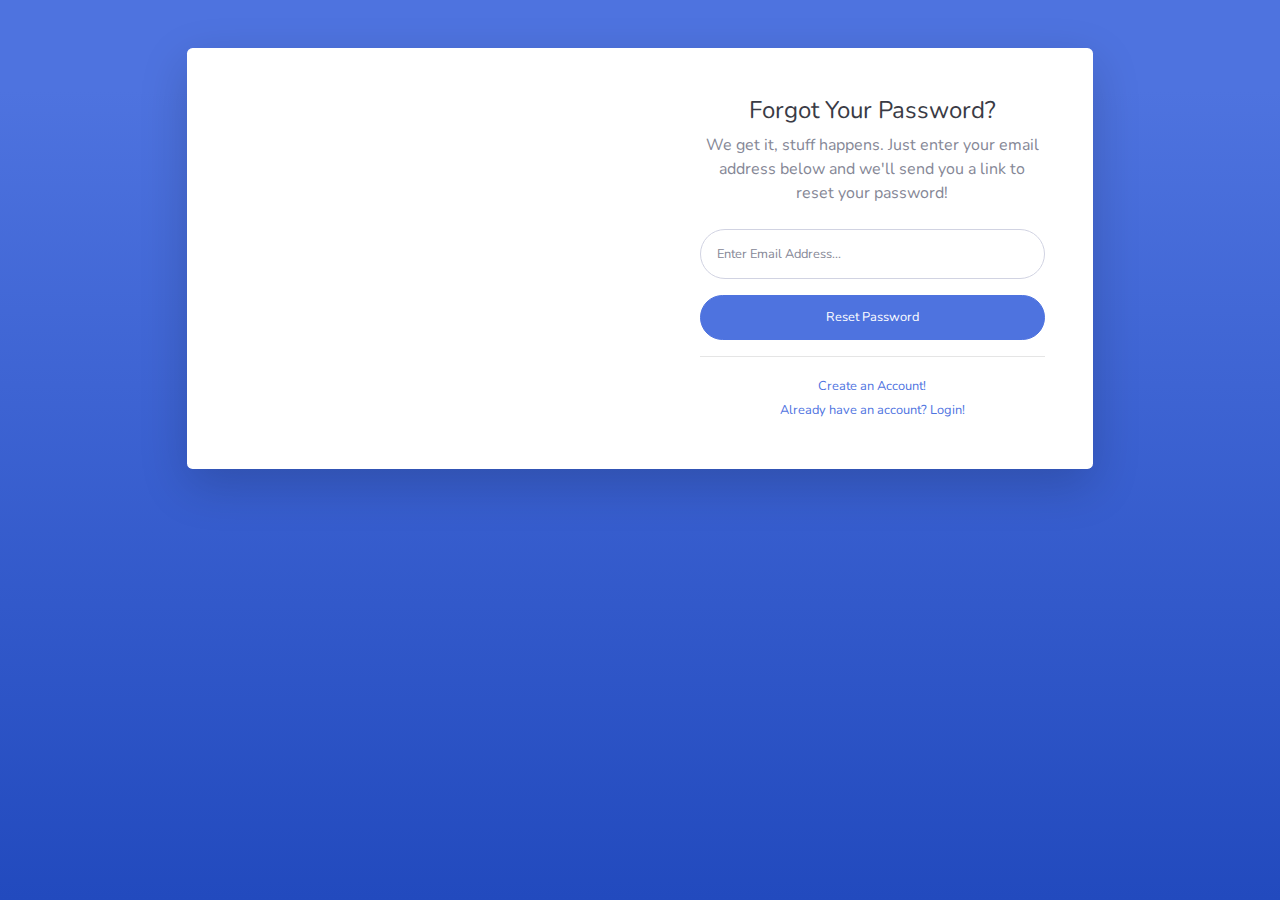
<file: forgot-password.html>
<!DOCTYPE html>
<html lang="en">

<head>

    <meta charset="utf-8">
    <meta http-equiv="X-UA-Compatible" content="IE=edge">
    <meta name="viewport" content="width=device-width, initial-scale=1, shrink-to-fit=no">
    <meta name="description" content="">
    <meta name="author" content="">

    <title>SB Admin 2 - Forgot Password</title>

    <!-- Custom fonts for this template-->
    <link href="vendor/fontawesome-free/css/all.min.css" rel="stylesheet" type="text/css">
    <link
        href="https://fonts.googleapis.com/css?family=Nunito:200,200i,300,300i,400,400i,600,600i,700,700i,800,800i,900,900i"
        rel="stylesheet">

    <!-- Custom styles for this template-->
    <link href="css/sb-admin-2.min.css" rel="stylesheet">

</head>

<body class="bg-gradient-primary">

    <div class="container">

        <!-- Outer Row -->
        <div class="row justify-content-center">

            <div class="col-xl-10 col-lg-12 col-md-9">

                <div class="card o-hidden border-0 shadow-lg my-5">
                    <div class="card-body p-0">
                        <!-- Nested Row within Card Body -->
                        <div class="row">
                            <div class="col-lg-6 d-none d-lg-block bg-password-image"></div>
                            <div class="col-lg-6">
                                <div class="p-5">
                                    <div class="text-center">
                                        <h1 class="h4 text-gray-900 mb-2">Forgot Your Password?</h1>
                                        <p class="mb-4">We get it, stuff happens. Just enter your email address below
                                            and we'll send you a link to reset your password!</p>
                                    </div>
                                    <form class="user">
                                        <div class="form-group">
                                            <input type="email" class="form-control form-control-user"
                                                id="exampleInputEmail" aria-describedby="emailHelp"
                                                placeholder="Enter Email Address...">
                                        </div>
                                        <a href="login.html" class="btn btn-primary btn-user btn-block">
                                            Reset Password
                                        </a>
                                    </form>
                                    <hr>
                                    <div class="text-center">
                                        <a class="small" href="register.html">Create an Account!</a>
                                    </div>
                                    <div class="text-center">
                                        <a class="small" href="login.html">Already have an account? Login!</a>
                                    </div>
                                </div>
                            </div>
                        </div>
                    </div>
                </div>

            </div>

        </div>

    </div>

    <!-- Bootstrap core JavaScript-->
    <script src="vendor/jquery/jquery.min.js"></script>
    <script src="vendor/bootstrap/js/bootstrap.bundle.min.js"></script>

    <!-- Core plugin JavaScript-->
    <script src="vendor/jquery-easing/jquery.easing.min.js"></script>

    <!-- Custom scripts for all pages-->
    <script src="js/sb-admin-2.min.js"></script>

</body>

</html>
</file>
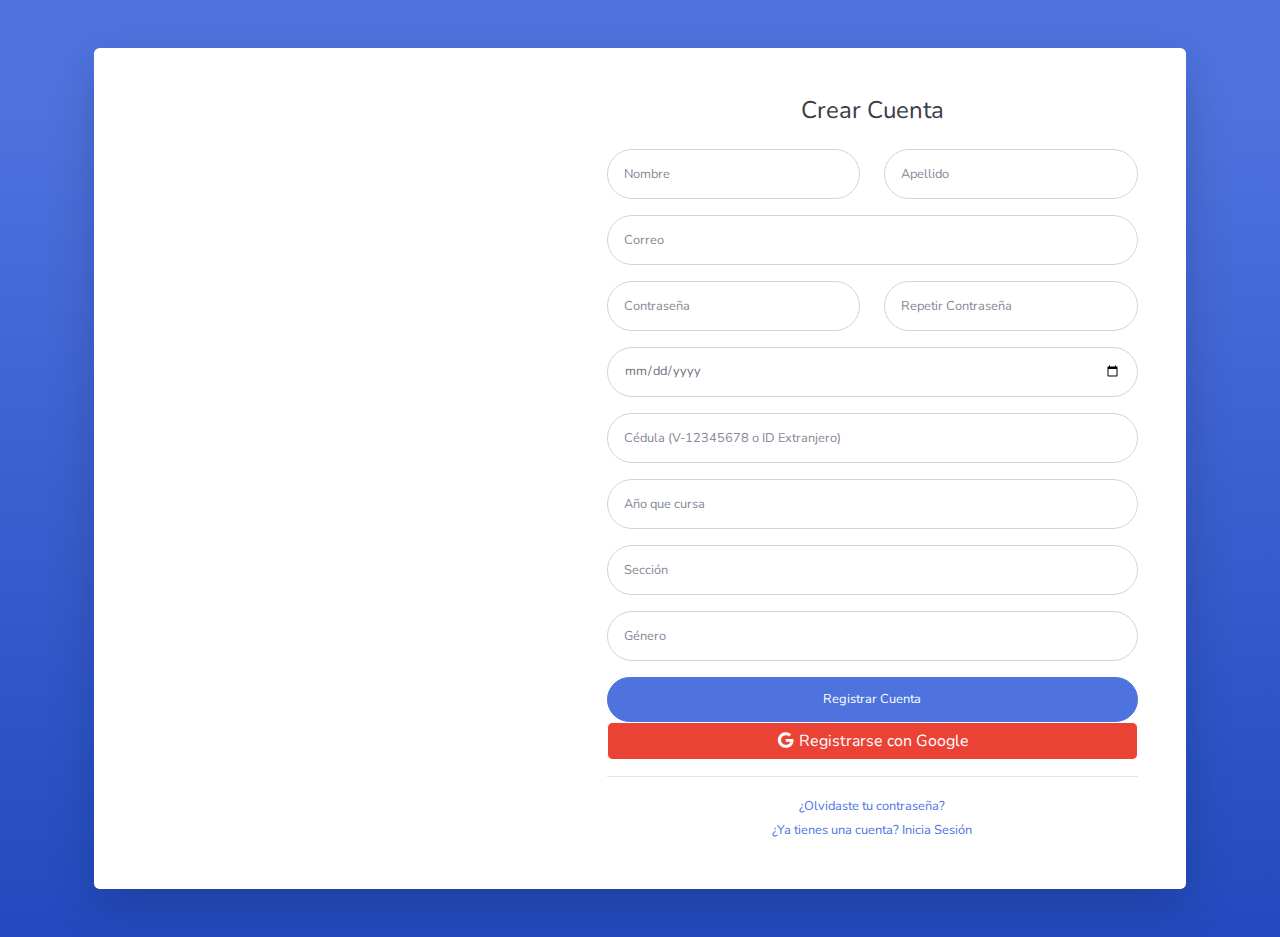
<file: register.html>
<!DOCTYPE html>
<html lang="es">

<head>
    <meta charset="utf-8">
    <meta http-equiv="X-UA-Compatible" content="IE=edge">
    <meta name="viewport" content="width=device-width, initial-scale=1, shrink-to-fit=no">
    <meta name="description" content="">
    <meta name="author" content="">

    <title>Registro de Usuario</title>

    <!-- Custom fonts -->
    <link href="vendor/fontawesome-free/css/all.min.css" rel="stylesheet" type="text/css">
    <link href="https://fonts.googleapis.com/css?family=Nunito:200,200i,300,300i,400,400i,600,600i,700,700i,800,800i,900,900i" rel="stylesheet">

    <!-- Custom styles -->
    <link href="css/sb-admin-2.min.css" rel="stylesheet">

     <!-- Alertas estilizadas -->
     <style>
        .alert {
            position: fixed;
            top: 20px;
            right: 20px;
            z-index: 1000;
            display: none;
        }
    </style>
</head>

<body class="bg-gradient-primary">

    <div class="container">
        <div class="card o-hidden border-0 shadow-lg my-5">
            <div class="card-body p-0">
                <div class="row">
                    <div class="col-lg-5 d-none d-lg-block bg-register-image"></div>
                    <div class="col-lg-7">
                        <div class="p-5">
                            <div class="text-center">
                                <h1 class="h4 text-gray-900 mb-4">Crear Cuenta</h1>
                            </div>
                            <form class="user" id="registerForm" action="php/registro.php" method="POST">

                            <form action="php/registro.php" method="POST" class="user" id="registerForm" >
                                <div class="form-group row">
                                    <div class="col-sm-6 mb-3 mb-sm-0">
                                        <input type="text" class="form-control form-control-user" id="exampleFirstName" name="Nombre"
                                            placeholder="Nombre"  required>
                                    </div>
                                    <div class="col-sm-6">
                                        <input type="text" class="form-control form-control-user" id="exampleLastName" name="Apellido"
                                            placeholder="Apellido" required>
                                    </div>
                                </div>
                                <div class="form-group">
                                    <input type="email" class="form-control form-control-user" id="exampleInputEmail" name="Correo Electrónico"
                                        placeholder="Correo" required>
                                </div>
                                <div class="form-group row">
                                    <div class="col-sm-6 mb-3 mb-sm-0">
                                        <input type="password" class="form-control form-control-user" id="exampleInputPassword" name="Contraseña"
                                            placeholder="Contraseña" required>
                                    </div>
                                    <div class="col-sm-6">
                                        <input type="password" class="form-control form-control-user" id="exampleRepeatPassword" name="Repetir Contraseña"
                                            placeholder="Repetir Contraseña" required>
                                    </div>
                                </div>
                                <div class="form-group">
                                    <input type="date" class="form-control form-control-user" id="exampleBirthDate" name="Fecha de Nacimiento"
                                        placeholder="Fecha de Nacimiento" required>
                                </div>
                                <div class="form-group">
                                    <input type="text" class="form-control form-control-user" 
                                           id="exampleCedula" name="Cédula de Identidad"
                                           placeholder="Cédula (V-12345678 o ID Extranjero)"
                                           pattern="[VE]?-?\d{6,8}|[A-Z0-9-]{7,12}"
                                           title="Formato válido: V/E seguido de 6-8 dígitos o ID extranjero de 7-12 caracteres" required>
                                </div>
                                <div class="form-group">
                                    <input type="text" class="form-control form-control-user" id="exampleYear" name="Año"
                                        placeholder="Año que cursa" list="yearOptions" required>
                                    <datalist id="yearOptions">
                                        <option value="1">
                                        <option value="2">
                                        <option value="3">
                                        <option value="4">
                                        <option value="5">
                                        <option value="6">
                                    </datalist>
                                </div>
                                <div class="form-group">
                                    <input type="text" class="form-control form-control-user" id="exampleSection" name="Sección"
                                        placeholder="Sección" list="sectionOptions" required>
                                    <datalist id="sectionOptions">
                                        <option value="A">
                                        <option value="B">
                                    </datalist>
                                </div>
                                <div class="form-group">
                                    <input type="text" class="form-control form-control-user" id="exampleGender" name="Género"
                                        placeholder="Género" list="genderOptions" required>
                                    <datalist id="genderOptions">
                                        <option value="Masculino">
                                        <option value="Femenino">
                                    </datalist>
                                </div>
                                <button type="submit" name="enviar" class="btn btn-primary btn-user btn-block"> Registrar Cuenta
                                </button>
                             </form>
                                <a href="https://accounts.google.com/o/oauth2/auth?client_id=YOUR_CLIENT_ID&redirect_uri=YOUR_REDIRECT_URI&response_type=code&scope=email%20profile" class="btn btn-google btn-user btn-block">
                                    <i class="fab fa-google fa-fw"></i> Registrarse con Google
                                </a>
                            </form>
                            <hr>
                            <div class="text-center">
                                <a class="small" href="forgot-password.html">¿Olvidaste tu contraseña?</a>
                            </div>
                            <div class="text-center">
                                <a class="small" href="login.html">¿Ya tienes una cuenta? Inicia Sesión</a>
                            </div>
                        </div>
                    </div>
                </div>
            </div>
        </div>

    </div>

    <!-- Bootstrap core JavaScript-->
    <!-- Scripts necesarios -->
    <script src="vendor/jquery/jquery.min.js"></script>
    <script src="vendor/bootstrap/js/bootstrap.bundle.min.js"></script>
    <script src="js/sb-admin-2.min.js"></script>

    <script>
    function handleRegister() {
        const formData = new FormData(document.getElementById('registerForm'));

        // Agregar en el script
document.getElementById('exampleCedula').addEventListener('input', function(e) {
    const cedula = e.target.value;
    const isValid = /^[VE]?-?\d{6,8}$/.test(cedula) || /^[A-Z0-9-]{7,12}$/.test(cedula);
    e.target.classList.toggle('is-invalid', !isValid);
});
        
        // Validación de contraseña en cliente
        if (formData.get('password') !== formData.get('repeatPassword')) {
            showAlert('Las contraseñas no coinciden', 'danger');
            return;
        }

        fetch('../api/register.php', {
            method: 'POST',
            body: formData
        })
        .then(response => response.json())
        .then(data => {
            if (data.status === 'success') {
                showAlert('Registro exitoso! Redirigiendo...', 'success');
                setTimeout(() => {
                    window.location.href = 'login.html';
                }, 2000);
            } else {
                showAlert(data.message, 'danger');
            }
        })
        .catch(error => {
            showAlert('Error en el servidor', 'danger');
            console.error('Error:', error);
        });
    }

    function showAlert(message, type) {
        const alert = `<div class="alert alert-${type} alert-dismissible fade show" role="alert">
            ${message}
            <button type="button" class="close" data-dismiss="alert" aria-label="Close">
                <span aria-hidden="true">&times;</span>
            </button>
        </div>`;
        
        document.getElementById('alertContainer').innerHTML = alert;
    }
    </script>

</body>

</html>
</file>
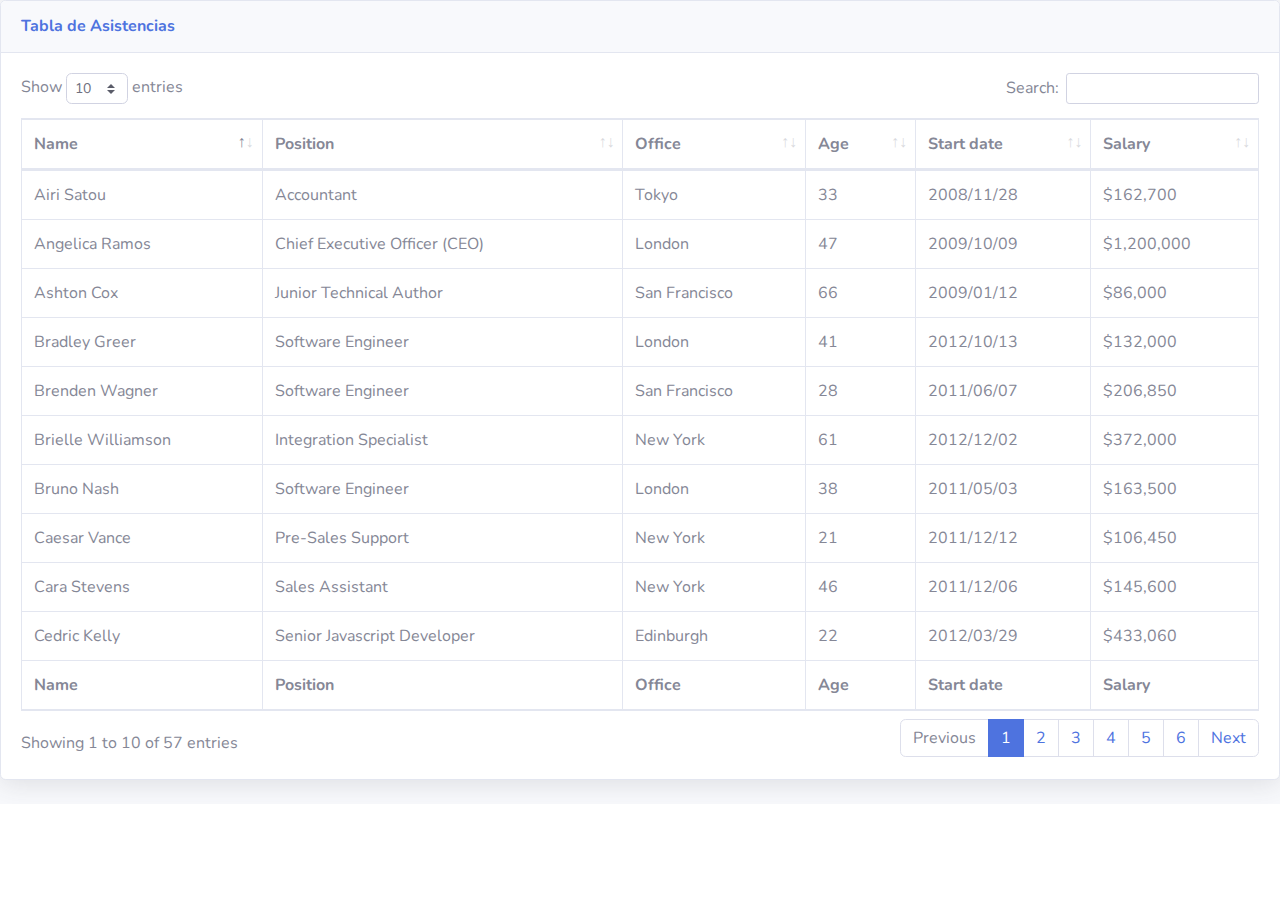
<file: tables.html>
<!DOCTYPE html>
<html lang="en">

<head>

    <meta charset="utf-8">
    <meta http-equiv="X-UA-Compatible" content="IE=edge">
    <meta name="viewport" content="width=device-width, initial-scale=1, shrink-to-fit=no">
    <meta name="description" content="">
    <meta name="author" content="">

    <title>SB Admin 2 - Tables</title>

    <!-- Custom fonts for this template -->
    <link href="vendor/fontawesome-free/css/all.min.css" rel="stylesheet" type="text/css">
    <link
        href="https://fonts.googleapis.com/css?family=Nunito:200,200i,300,300i,400,400i,600,600i,700,700i,800,800i,900,900i"
        rel="stylesheet">

    <!-- Custom styles for this template -->
    <link href="css/sb-admin-2.min.css" rel="stylesheet">

    <!-- Custom styles for this page -->
    <link href="vendor/datatables/dataTables.bootstrap4.min.css" rel="stylesheet">

</head>

<body id="page-top">

    <!-- Page Wrapper -->
    <div id="wrapper">
        <!-- End of Sidebar -->

        <!-- Content Wrapper -->
        <div id="content-wrapper" class="d-flex flex-column">



                    <!-- DataTales Example -->
                    <div class="card shadow mb-4">
                        <div class="card-header py-3">
                            <h6 class="m-0 font-weight-bold text-primary">Tabla de Asistencias</h6>
                        </div>
                        <div class="card-body">
                            <div class="table-responsive">
                                <table class="table table-bordered" id="dataTable" width="100%" cellspacing="0">
                                    <thead>
                                        <tr>
                                            <th>Name</th>
                                            <th>Position</th>
                                            <th>Office</th>
                                            <th>Age</th>
                                            <th>Start date</th>
                                            <th>Salary</th>
                                        </tr>
                                    </thead>
                                    <tfoot>
                                        <tr>
                                            <th>Name</th>
                                            <th>Position</th>
                                            <th>Office</th>
                                            <th>Age</th>
                                            <th>Start date</th>
                                            <th>Salary</th>
                                        </tr>
                                    </tfoot>
                                    <tbody>
                                        <tr>
                                            <td>Tiger Nixon</td>
                                            <td>System Architect</td>
                                            <td>Edinburgh</td>
                                            <td>61</td>
                                            <td>2011/04/25</td>
                                            <td>$320,800</td>
                                        </tr>
                                        <tr>
                                            <td>Garrett Winters</td>
                                            <td>Accountant</td>
                                            <td>Tokyo</td>
                                            <td>63</td>
                                            <td>2011/07/25</td>
                                            <td>$170,750</td>
                                        </tr>
                                        <tr>
                                            <td>Ashton Cox</td>
                                            <td>Junior Technical Author</td>
                                            <td>San Francisco</td>
                                            <td>66</td>
                                            <td>2009/01/12</td>
                                            <td>$86,000</td>
                                        </tr>
                                        <tr>
                                            <td>Cedric Kelly</td>
                                            <td>Senior Javascript Developer</td>
                                            <td>Edinburgh</td>
                                            <td>22</td>
                                            <td>2012/03/29</td>
                                            <td>$433,060</td>
                                        </tr>
                                        <tr>
                                            <td>Airi Satou</td>
                                            <td>Accountant</td>
                                            <td>Tokyo</td>
                                            <td>33</td>
                                            <td>2008/11/28</td>
                                            <td>$162,700</td>
                                        </tr>
                                        <tr>
                                            <td>Brielle Williamson</td>
                                            <td>Integration Specialist</td>
                                            <td>New York</td>
                                            <td>61</td>
                                            <td>2012/12/02</td>
                                            <td>$372,000</td>
                                        </tr>
                                        <tr>
                                            <td>Herrod Chandler</td>
                                            <td>Sales Assistant</td>
                                            <td>San Francisco</td>
                                            <td>59</td>
                                            <td>2012/08/06</td>
                                            <td>$137,500</td>
                                        </tr>
                                        <tr>
                                            <td>Rhona Davidson</td>
                                            <td>Integration Specialist</td>
                                            <td>Tokyo</td>
                                            <td>55</td>
                                            <td>2010/10/14</td>
                                            <td>$327,900</td>
                                        </tr>
                                        <tr>
                                            <td>Colleen Hurst</td>
                                            <td>Javascript Developer</td>
                                            <td>San Francisco</td>
                                            <td>39</td>
                                            <td>2009/09/15</td>
                                            <td>$205,500</td>
                                        </tr>
                                        <tr>
                                            <td>Sonya Frost</td>
                                            <td>Software Engineer</td>
                                            <td>Edinburgh</td>
                                            <td>23</td>
                                            <td>2008/12/13</td>
                                            <td>$103,600</td>
                                        </tr>
                                        <tr>
                                            <td>Jena Gaines</td>
                                            <td>Office Manager</td>
                                            <td>London</td>
                                            <td>30</td>
                                            <td>2008/12/19</td>
                                            <td>$90,560</td>
                                        </tr>
                                        <tr>
                                            <td>Quinn Flynn</td>
                                            <td>Support Lead</td>
                                            <td>Edinburgh</td>
                                            <td>22</td>
                                            <td>2013/03/03</td>
                                            <td>$342,000</td>
                                        </tr>
                                        <tr>
                                            <td>Charde Marshall</td>
                                            <td>Regional Director</td>
                                            <td>San Francisco</td>
                                            <td>36</td>
                                            <td>2008/10/16</td>
                                            <td>$470,600</td>
                                        </tr>
                                        <tr>
                                            <td>Haley Kennedy</td>
                                            <td>Senior Marketing Designer</td>
                                            <td>London</td>
                                            <td>43</td>
                                            <td>2012/12/18</td>
                                            <td>$313,500</td>
                                        </tr>
                                        <tr>
                                            <td>Tatyana Fitzpatrick</td>
                                            <td>Regional Director</td>
                                            <td>London</td>
                                            <td>19</td>
                                            <td>2010/03/17</td>
                                            <td>$385,750</td>
                                        </tr>
                                        <tr>
                                            <td>Michael Silva</td>
                                            <td>Marketing Designer</td>
                                            <td>London</td>
                                            <td>66</td>
                                            <td>2012/11/27</td>
                                            <td>$198,500</td>
                                        </tr>
                                        <tr>
                                            <td>Paul Byrd</td>
                                            <td>Chief Financial Officer (CFO)</td>
                                            <td>New York</td>
                                            <td>64</td>
                                            <td>2010/06/09</td>
                                            <td>$725,000</td>
                                        </tr>
                                        <tr>
                                            <td>Gloria Little</td>
                                            <td>Systems Administrator</td>
                                            <td>New York</td>
                                            <td>59</td>
                                            <td>2009/04/10</td>
                                            <td>$237,500</td>
                                        </tr>
                                        <tr>
                                            <td>Bradley Greer</td>
                                            <td>Software Engineer</td>
                                            <td>London</td>
                                            <td>41</td>
                                            <td>2012/10/13</td>
                                            <td>$132,000</td>
                                        </tr>
                                        <tr>
                                            <td>Dai Rios</td>
                                            <td>Personnel Lead</td>
                                            <td>Edinburgh</td>
                                            <td>35</td>
                                            <td>2012/09/26</td>
                                            <td>$217,500</td>
                                        </tr>
                                        <tr>
                                            <td>Jenette Caldwell</td>
                                            <td>Development Lead</td>
                                            <td>New York</td>
                                            <td>30</td>
                                            <td>2011/09/03</td>
                                            <td>$345,000</td>
                                        </tr>
                                        <tr>
                                            <td>Yuri Berry</td>
                                            <td>Chief Marketing Officer (CMO)</td>
                                            <td>New York</td>
                                            <td>40</td>
                                            <td>2009/06/25</td>
                                            <td>$675,000</td>
                                        </tr>
                                        <tr>
                                            <td>Caesar Vance</td>
                                            <td>Pre-Sales Support</td>
                                            <td>New York</td>
                                            <td>21</td>
                                            <td>2011/12/12</td>
                                            <td>$106,450</td>
                                        </tr>
                                        <tr>
                                            <td>Doris Wilder</td>
                                            <td>Sales Assistant</td>
                                            <td>Sidney</td>
                                            <td>23</td>
                                            <td>2010/09/20</td>
                                            <td>$85,600</td>
                                        </tr>
                                        <tr>
                                            <td>Angelica Ramos</td>
                                            <td>Chief Executive Officer (CEO)</td>
                                            <td>London</td>
                                            <td>47</td>
                                            <td>2009/10/09</td>
                                            <td>$1,200,000</td>
                                        </tr>
                                        <tr>
                                            <td>Gavin Joyce</td>
                                            <td>Developer</td>
                                            <td>Edinburgh</td>
                                            <td>42</td>
                                            <td>2010/12/22</td>
                                            <td>$92,575</td>
                                        </tr>
                                        <tr>
                                            <td>Jennifer Chang</td>
                                            <td>Regional Director</td>
                                            <td>Singapore</td>
                                            <td>28</td>
                                            <td>2010/11/14</td>
                                            <td>$357,650</td>
                                        </tr>
                                        <tr>
                                            <td>Brenden Wagner</td>
                                            <td>Software Engineer</td>
                                            <td>San Francisco</td>
                                            <td>28</td>
                                            <td>2011/06/07</td>
                                            <td>$206,850</td>
                                        </tr>
                                        <tr>
                                            <td>Fiona Green</td>
                                            <td>Chief Operating Officer (COO)</td>
                                            <td>San Francisco</td>
                                            <td>48</td>
                                            <td>2010/03/11</td>
                                            <td>$850,000</td>
                                        </tr>
                                        <tr>
                                            <td>Shou Itou</td>
                                            <td>Regional Marketing</td>
                                            <td>Tokyo</td>
                                            <td>20</td>
                                            <td>2011/08/14</td>
                                            <td>$163,000</td>
                                        </tr>
                                        <tr>
                                            <td>Michelle House</td>
                                            <td>Integration Specialist</td>
                                            <td>Sidney</td>
                                            <td>37</td>
                                            <td>2011/06/02</td>
                                            <td>$95,400</td>
                                        </tr>
                                        <tr>
                                            <td>Suki Burks</td>
                                            <td>Developer</td>
                                            <td>London</td>
                                            <td>53</td>
                                            <td>2009/10/22</td>
                                            <td>$114,500</td>
                                        </tr>
                                        <tr>
                                            <td>Prescott Bartlett</td>
                                            <td>Technical Author</td>
                                            <td>London</td>
                                            <td>27</td>
                                            <td>2011/05/07</td>
                                            <td>$145,000</td>
                                        </tr>
                                        <tr>
                                            <td>Gavin Cortez</td>
                                            <td>Team Leader</td>
                                            <td>San Francisco</td>
                                            <td>22</td>
                                            <td>2008/10/26</td>
                                            <td>$235,500</td>
                                        </tr>
                                        <tr>
                                            <td>Martena Mccray</td>
                                            <td>Post-Sales support</td>
                                            <td>Edinburgh</td>
                                            <td>46</td>
                                            <td>2011/03/09</td>
                                            <td>$324,050</td>
                                        </tr>
                                        <tr>
                                            <td>Unity Butler</td>
                                            <td>Marketing Designer</td>
                                            <td>San Francisco</td>
                                            <td>47</td>
                                            <td>2009/12/09</td>
                                            <td>$85,675</td>
                                        </tr>
                                        <tr>
                                            <td>Howard Hatfield</td>
                                            <td>Office Manager</td>
                                            <td>San Francisco</td>
                                            <td>51</td>
                                            <td>2008/12/16</td>
                                            <td>$164,500</td>
                                        </tr>
                                        <tr>
                                            <td>Hope Fuentes</td>
                                            <td>Secretary</td>
                                            <td>San Francisco</td>
                                            <td>41</td>
                                            <td>2010/02/12</td>
                                            <td>$109,850</td>
                                        </tr>
                                        <tr>
                                            <td>Vivian Harrell</td>
                                            <td>Financial Controller</td>
                                            <td>San Francisco</td>
                                            <td>62</td>
                                            <td>2009/02/14</td>
                                            <td>$452,500</td>
                                        </tr>
                                        <tr>
                                            <td>Timothy Mooney</td>
                                            <td>Office Manager</td>
                                            <td>London</td>
                                            <td>37</td>
                                            <td>2008/12/11</td>
                                            <td>$136,200</td>
                                        </tr>
                                        <tr>
                                            <td>Jackson Bradshaw</td>
                                            <td>Director</td>
                                            <td>New York</td>
                                            <td>65</td>
                                            <td>2008/09/26</td>
                                            <td>$645,750</td>
                                        </tr>
                                        <tr>
                                            <td>Olivia Liang</td>
                                            <td>Support Engineer</td>
                                            <td>Singapore</td>
                                            <td>64</td>
                                            <td>2011/02/03</td>
                                            <td>$234,500</td>
                                        </tr>
                                        <tr>
                                            <td>Bruno Nash</td>
                                            <td>Software Engineer</td>
                                            <td>London</td>
                                            <td>38</td>
                                            <td>2011/05/03</td>
                                            <td>$163,500</td>
                                        </tr>
                                        <tr>
                                            <td>Sakura Yamamoto</td>
                                            <td>Support Engineer</td>
                                            <td>Tokyo</td>
                                            <td>37</td>
                                            <td>2009/08/19</td>
                                            <td>$139,575</td>
                                        </tr>
                                        <tr>
                                            <td>Thor Walton</td>
                                            <td>Developer</td>
                                            <td>New York</td>
                                            <td>61</td>
                                            <td>2013/08/11</td>
                                            <td>$98,540</td>
                                        </tr>
                                        <tr>
                                            <td>Finn Camacho</td>
                                            <td>Support Engineer</td>
                                            <td>San Francisco</td>
                                            <td>47</td>
                                            <td>2009/07/07</td>
                                            <td>$87,500</td>
                                        </tr>
                                        <tr>
                                            <td>Serge Baldwin</td>
                                            <td>Data Coordinator</td>
                                            <td>Singapore</td>
                                            <td>64</td>
                                            <td>2012/04/09</td>
                                            <td>$138,575</td>
                                        </tr>
                                        <tr>
                                            <td>Zenaida Frank</td>
                                            <td>Software Engineer</td>
                                            <td>New York</td>
                                            <td>63</td>
                                            <td>2010/01/04</td>
                                            <td>$125,250</td>
                                        </tr>
                                        <tr>
                                            <td>Zorita Serrano</td>
                                            <td>Software Engineer</td>
                                            <td>San Francisco</td>
                                            <td>56</td>
                                            <td>2012/06/01</td>
                                            <td>$115,000</td>
                                        </tr>
                                        <tr>
                                            <td>Jennifer Acosta</td>
                                            <td>Junior Javascript Developer</td>
                                            <td>Edinburgh</td>
                                            <td>43</td>
                                            <td>2013/02/01</td>
                                            <td>$75,650</td>
                                        </tr>
                                        <tr>
                                            <td>Cara Stevens</td>
                                            <td>Sales Assistant</td>
                                            <td>New York</td>
                                            <td>46</td>
                                            <td>2011/12/06</td>
                                            <td>$145,600</td>
                                        </tr>
                                        <tr>
                                            <td>Hermione Butler</td>
                                            <td>Regional Director</td>
                                            <td>London</td>
                                            <td>47</td>
                                            <td>2011/03/21</td>
                                            <td>$356,250</td>
                                        </tr>
                                        <tr>
                                            <td>Lael Greer</td>
                                            <td>Systems Administrator</td>
                                            <td>London</td>
                                            <td>21</td>
                                            <td>2009/02/27</td>
                                            <td>$103,500</td>
                                        </tr>
                                        <tr>
                                            <td>Jonas Alexander</td>
                                            <td>Developer</td>
                                            <td>San Francisco</td>
                                            <td>30</td>
                                            <td>2010/07/14</td>
                                            <td>$86,500</td>
                                        </tr>
                                        <tr>
                                            <td>Shad Decker</td>
                                            <td>Regional Director</td>
                                            <td>Edinburgh</td>
                                            <td>51</td>
                                            <td>2008/11/13</td>
                                            <td>$183,000</td>
                                        </tr>
                                        <tr>
                                            <td>Michael Bruce</td>
                                            <td>Javascript Developer</td>
                                            <td>Singapore</td>
                                            <td>29</td>
                                            <td>2011/06/27</td>
                                            <td>$183,000</td>
                                        </tr>
                                        <tr>
                                            <td>Donna Snider</td>
                                            <td>Customer Support</td>
                                            <td>New York</td>
                                            <td>27</td>
                                            <td>2011/01/25</td>
                                            <td>$112,000</td>
                                        </tr>
                                    </tbody>
                                </table>
                            </div>
                        </div>
                    </div>

                </div>
                <!-- /.container-fluid -->

            </div>
            <!-- End of Main Content -->

            <!-- Footer -->
   
            <!-- End of Footer -->

        </div>
        <!-- End of Content Wrapper -->

    </div>
    <!-- End of Page Wrapper -->

    <!-- Scroll to Top Button-->
    <a class="scroll-to-top rounded" href="#page-top">
        <i class="fas fa-angle-up"></i>
    </a>

    <!-- Logout Modal-->
    <div class="modal fade" id="logoutModal" tabindex="-1" role="dialog" aria-labelledby="exampleModalLabel"
        aria-hidden="true">
        <div class="modal-dialog" role="document">
            <div class="modal-content">
                <div class="modal-header">
                    <h5 class="modal-title" id="exampleModalLabel">Ready to Leave?</h5>
                    <button class="close" type="button" data-dismiss="modal" aria-label="Close">
                        <span aria-hidden="true">×</span>
                    </button>
                </div>
                <div class="modal-body">Select "Logout" below if you are ready to end your current session.</div>
                <div class="modal-footer">
                    <button class="btn btn-secondary" type="button" data-dismiss="modal">Cancel</button>
                    <a class="btn btn-primary" href="login.html">Logout</a>
                </div>
            </div>
        </div>
    </div>

    <!-- Bootstrap core JavaScript-->
    <script src="vendor/jquery/jquery.min.js"></script>
    <script src="vendor/bootstrap/js/bootstrap.bundle.min.js"></script>

    <!-- Core plugin JavaScript-->
    <script src="vendor/jquery-easing/jquery.easing.min.js"></script>

    <!-- Custom scripts for all pages-->
    <script src="js/sb-admin-2.min.js"></script>

    <!-- Page level plugins -->
    <script src="vendor/datatables/jquery.dataTables.min.js"></script>
    <script src="vendor/datatables/dataTables.bootstrap4.min.js"></script>

    <!-- Page level custom scripts -->
    <script src="js/demo/datatables-demo.js"></script>

</body>

</html>
</file>
